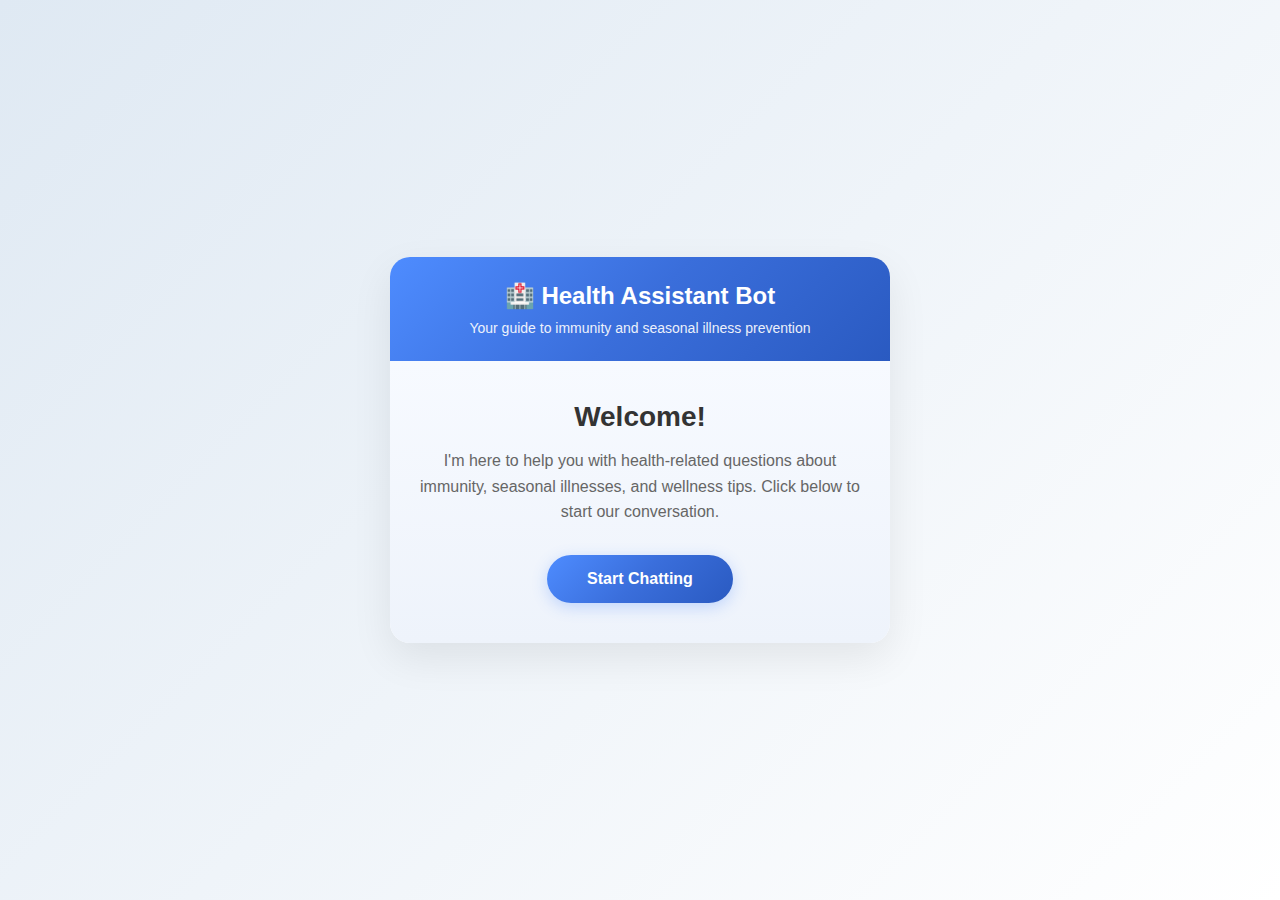
<file: index.html>
<!DOCTYPE html>
<html lang="en">
<head>
    <meta charset="UTF-8">
    <meta name="viewport" content="width=device-width, initial-scale=1.0">
    <title>Home - Immunity & Seasonal Illness Chatbot</title>
    <link rel="stylesheet" href="static/styles.css">
</head>
<body>
    <div class="container">
        <div class="header">
            <h1>🏥 Health Assistant Bot</h1>
            <p>Your guide to immunity and seasonal illness prevention</p>
        </div>

        <div class="welcome-section">
            <h2>Welcome!</h2>
            <p>I'm here to help you with health-related questions about immunity, seasonal illnesses, and wellness tips. Click below to start our conversation.</p>
            <a href="chat.html" class="start-chat-btn">Start Chatting</a>
        </div>
    </div>
</body>
</html>
</file>
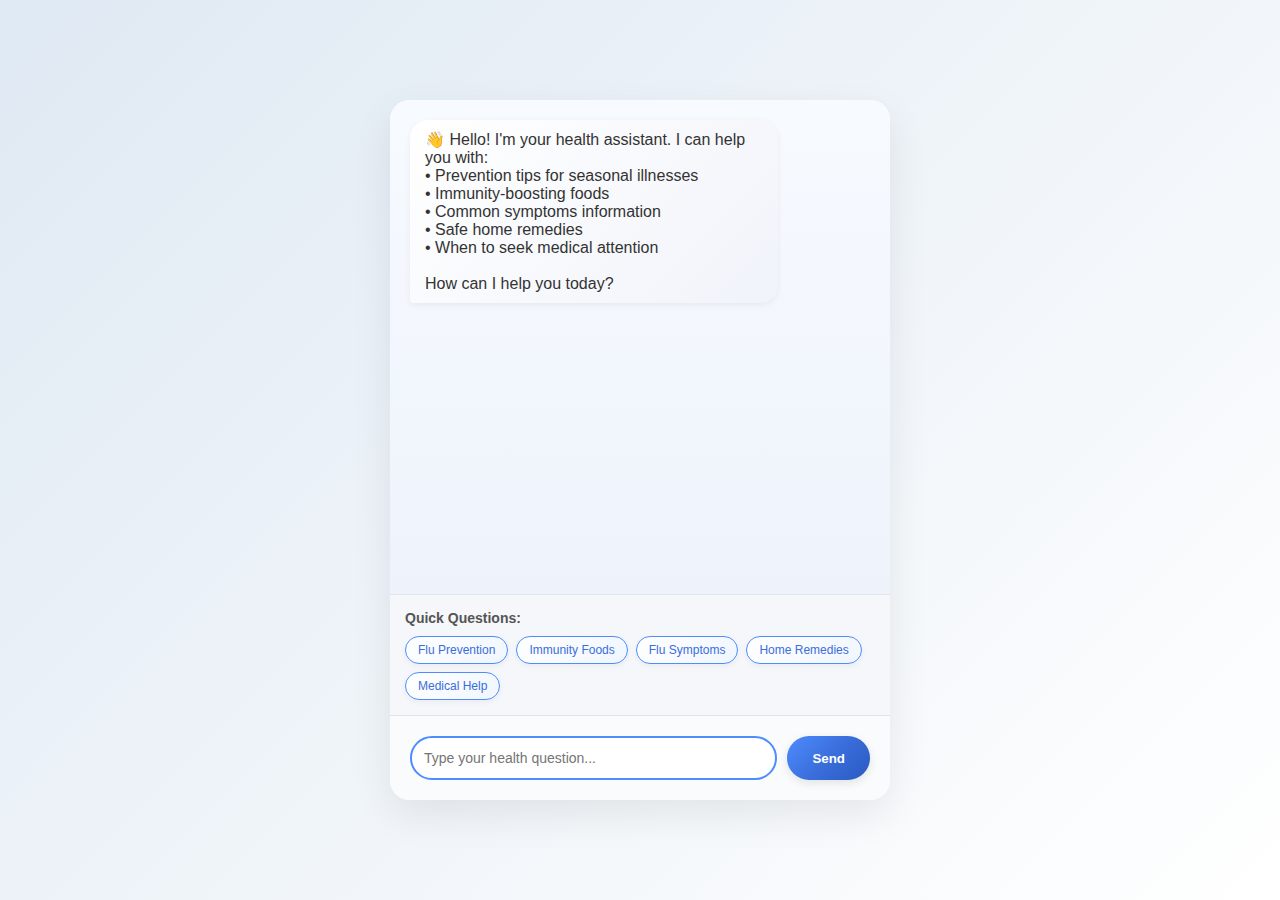
<file: chat.html>
<!DOCTYPE html>
<html lang="en">
<head>
    <meta charset="UTF-8">
    <meta name="viewport" content="width=device-width, initial-scale=1.0">
    <title>Immunity & Seasonal Illness Chatbot</title>
    <link rel="stylesheet" href="static/styles.css">
</head>
<body>
    <div class="container interaction-page">
        <div class="chat-container" id="chatContainer">
            <div class="bot-message message">
                <div class="bubble">
                    👋 Hello! I'm your health assistant. I can help you with:
                    <br>• Prevention tips for seasonal illnesses
                    <br>• Immunity-boosting foods
                    <br>• Common symptoms information
                    <br>• Safe home remedies
                    <br>• When to seek medical attention
                    <br><br>How can I help you today?
                </div>
            </div>
        </div>

        <div class="typing-indicator" id="typingIndicator">
            <span></span>
            <span></span>
            <span></span>
        </div>

        <div class="suggestions">
            <h3>Quick Questions:</h3>
            <div class="suggestion-chips">
                <div class="chip" onclick="sendSuggestion('How to prevent flu?')">Flu Prevention</div>
                <div class="chip" onclick="sendSuggestion('What foods boost immunity?')">Immunity Foods</div>
                <div class="chip" onclick="sendSuggestion('What are flu symptoms?')">Flu Symptoms</div>
                <div class="chip" onclick="sendSuggestion('Home remedies for cold')">Home Remedies</div>
                <div class="chip" onclick="sendSuggestion('When to see a doctor?')">Medical Help</div>
            </div>
        </div>

        <div class="input-container">
            <input type="text" id="userInput" placeholder="Type your health question..."
                   onkeypress="if(event.key === 'Enter') sendMessage()">
            <button onclick="sendMessage()">Send</button>
        </div>
    </div>

    <script src="static/script.js"></script>
</body>
</html>
</file>
<file: static/styles.css>
* {
    margin: 0;
    padding: 0;
    box-sizing: border-box;
}

body {
    font-family: 'Segoe UI', Tahoma, Geneva, Verdana, sans-serif;
    background: linear-gradient(135deg, #dfe9f3 0%, #ffffff 100%);
    min-height: 100vh;
    display: flex;
    justify-content: center;
    align-items: center;
    padding: 20px;
}

.container {
    max-width: 500px;
    width: 100%;
    background: #ffffff;
    border-radius: 20px;
    box-shadow: 0 15px 40px rgba(0,0,0,0.08);
    overflow: hidden;
}

.interaction-page {
    min-height: 700px;
    display: flex;
    flex-direction: column;
}

.header {
    background: linear-gradient(135deg, #4e8cff 0%, #3a6edb 50%, #2a5ac1 100%);
    color: white;
    padding: 25px;
    text-align: center;
}

.header h1 {
    font-size: 24px;
    margin-bottom: 10px;
}

.header p {
    font-size: 14px;
    opacity: 0.9;
}

.chat-container {
    flex: 1;
    overflow-y: auto;
    padding: 20px;
    background: linear-gradient(180deg, #f7faff 0%, #eef3fb 100%);
}

.message {
    margin-bottom: 15px;
    animation: fadeIn 0.3s ease-in;
}

@keyframes fadeIn {
    from { opacity: 0; transform: translateY(10px); }
    to { opacity: 1; transform: translateY(0); }
}

.user-message {
    text-align: right;
}

.user-message .bubble {
    background: linear-gradient(135deg, #4e8cff 0%, #3a6edb 70%, #2a5ac1 100%);
    color: white;
    display: inline-block;
    padding: 10px 15px;
    border-radius: 18px 18px 4px 18px;
    max-width: 80%;
    word-wrap: break-word;
    box-shadow: 0 3px 8px rgba(0,0,0,0.1);
}

.bot-message {
    text-align: left;
}

.bot-message .bubble {
    background: linear-gradient(135deg, #ffffff 0%, #f0f3fa 100%);
    color: #333;
    display: inline-block;
    padding: 10px 15px;
    border-radius: 18px 18px 18px 4px;
    max-width: 80%;
    word-wrap: break-word;
    box-shadow: 0 2px 6px rgba(0,0,0,0.06);
}

.typing-indicator {
    display: none;
    text-align: left;
    padding: 10px;
}

.typing-indicator span {
    display: inline-block;
    width: 8px;
    height: 8px;
    border-radius: 50%;
    background: #9aa5b1;
    margin: 0 2px;
    animation: bounce 1.4s infinite ease-in-out;
}

.typing-indicator span:nth-child(1) { animation-delay: -0.32s; }
.typing-indicator span:nth-child(2) { animation-delay: -0.16s; }

@keyframes bounce {
    0%, 80%, 100% { transform: scale(0.8); opacity: 0.5; }
    40% { transform: scale(1); opacity: 1; }
}

.input-container {
    padding: 20px;
    background: #f9fbfd;
    border-top: 1px solid #e0e6ed;
    display: flex;
    gap: 10px;
}

.input-container input {
    flex: 1;
    padding: 12px;
    border: 2px solid #d0d9e6;
    border-radius: 25px;
    font-size: 14px;
    outline: none;
    transition: border-color 0.3s;
}

.input-container input:focus {
    border-color: #4e8cff;
}

.input-container button {
    padding: 12px 25px;
    background: linear-gradient(135deg, #4e8cff 0%, #3a6edb 50%, #2a5ac1 100%);
    color: white;
    border: none;
    border-radius: 25px;
    cursor: pointer;
    font-weight: bold;
    transition: transform 0.2s, background 0.3s;
    box-shadow: 0 3px 10px rgba(0,0,0,0.1);
}

.input-container button:hover {
    transform: scale(1.05);
    background: linear-gradient(135deg, #3a6edb 0%, #2a5ac1 100%);
}

.input-container button:active {
    transform: scale(0.95);
}

.suggestions {
    padding: 15px;
    background: #f5f7fb;
    border-top: 1px solid #e0e6ed;
}

.suggestions h3 {
    font-size: 14px;
    color: #555;
    margin-bottom: 10px;
}

.suggestion-chips {
    display: flex;
    flex-wrap: wrap;
    gap: 8px;
}

.chip {
    background: linear-gradient(135deg, #ffffff 0%, #f0f6ff 100%);
    border: 1px solid #4e8cff;
    color: #3a6edb;
    padding: 6px 12px;
    border-radius: 15px;
    font-size: 12px;
    cursor: pointer;
    transition: all 0.3s;
    box-shadow: 0 2px 6px rgba(0,0,0,0.05);
}

.chip:hover {
    background: linear-gradient(135deg, #4e8cff 0%, #3a6edb 100%);
    color: white;
    transform: translateY(-2px);
}

/* Home page styles */
.welcome-section {
    padding: 40px 25px;
    text-align: center;
    background: linear-gradient(180deg, #f7faff 0%, #eef3fb 100%);
}

.welcome-section h2 {
    font-size: 28px;
    color: #333;
    margin-bottom: 15px;
    font-weight: 600;
}

.welcome-section p {
    font-size: 16px;
    color: #666;
    line-height: 1.6;
    margin-bottom: 30px;
}

.start-chat-btn {
    padding: 15px 40px;
    background: linear-gradient(135deg, #4e8cff 0%, #3a6edb 50%, #2a5ac1 100%);
    color: white;
    border: none;
    border-radius: 30px;
    font-size: 16px;
    font-weight: bold;
    cursor: pointer;
    transition: all 0.3s ease;
    box-shadow: 0 4px 15px rgba(78, 140, 255, 0.3);
    text-decoration: none;
    display: inline-block;
}

.start-chat-btn:hover {
    transform: translateY(-3px);
    box-shadow: 0 6px 20px rgba(78, 140, 255, 0.4);
}

.start-chat-btn:active {
    transform: translateY(-1px);
}

/* Scrollbar styling */
.chat-container::-webkit-scrollbar {
    width: 6px;
}

.chat-container::-webkit-scrollbar-track {
    background: #f1f3f7;
}

.chat-container::-webkit-scrollbar-thumb {
    background: #c0c8d6;
    border-radius: 3px;
}

.chat-container::-webkit-scrollbar-thumb:hover {
    background: #98a3b7;
}

/* Mobile responsiveness */
@media (max-width: 600px) {
    body {
        padding: 10px;
    }

    .container {
        max-width: 100%;
        border-radius: 15px;
    }

    .interaction-page {
        min-height: 680px;
    }

    .header {
        padding: 20px;
    }

    .header h1 {
        font-size: 20px;
    }

    .header p {
        font-size: 13px;
    }

    .chat-container {
        padding: 15px;
    }

    .welcome-section {
        padding: 20px 20px;
    }

    .welcome-section h2 {
        font-size: 24px;
    }

    .welcome-section p {
        font-size: 15px;
    }

    .start-chat-btn {
        padding: 12px 30px;
        font-size: 15px;
    }

    .input-container {
        padding: 15px;
    }

    .input-container input {
        padding: 10px;
        font-size: 13px;
    }

    .input-container button {
        padding: 10px 20px;
        font-size: 13px;
    }

    .suggestions {
        padding: 12px;
    }

    .suggestions h3 {
        font-size: 13px;
    }

    .chip {
        padding: 5px 10px;
        font-size: 11px;
    }
}
</file>
